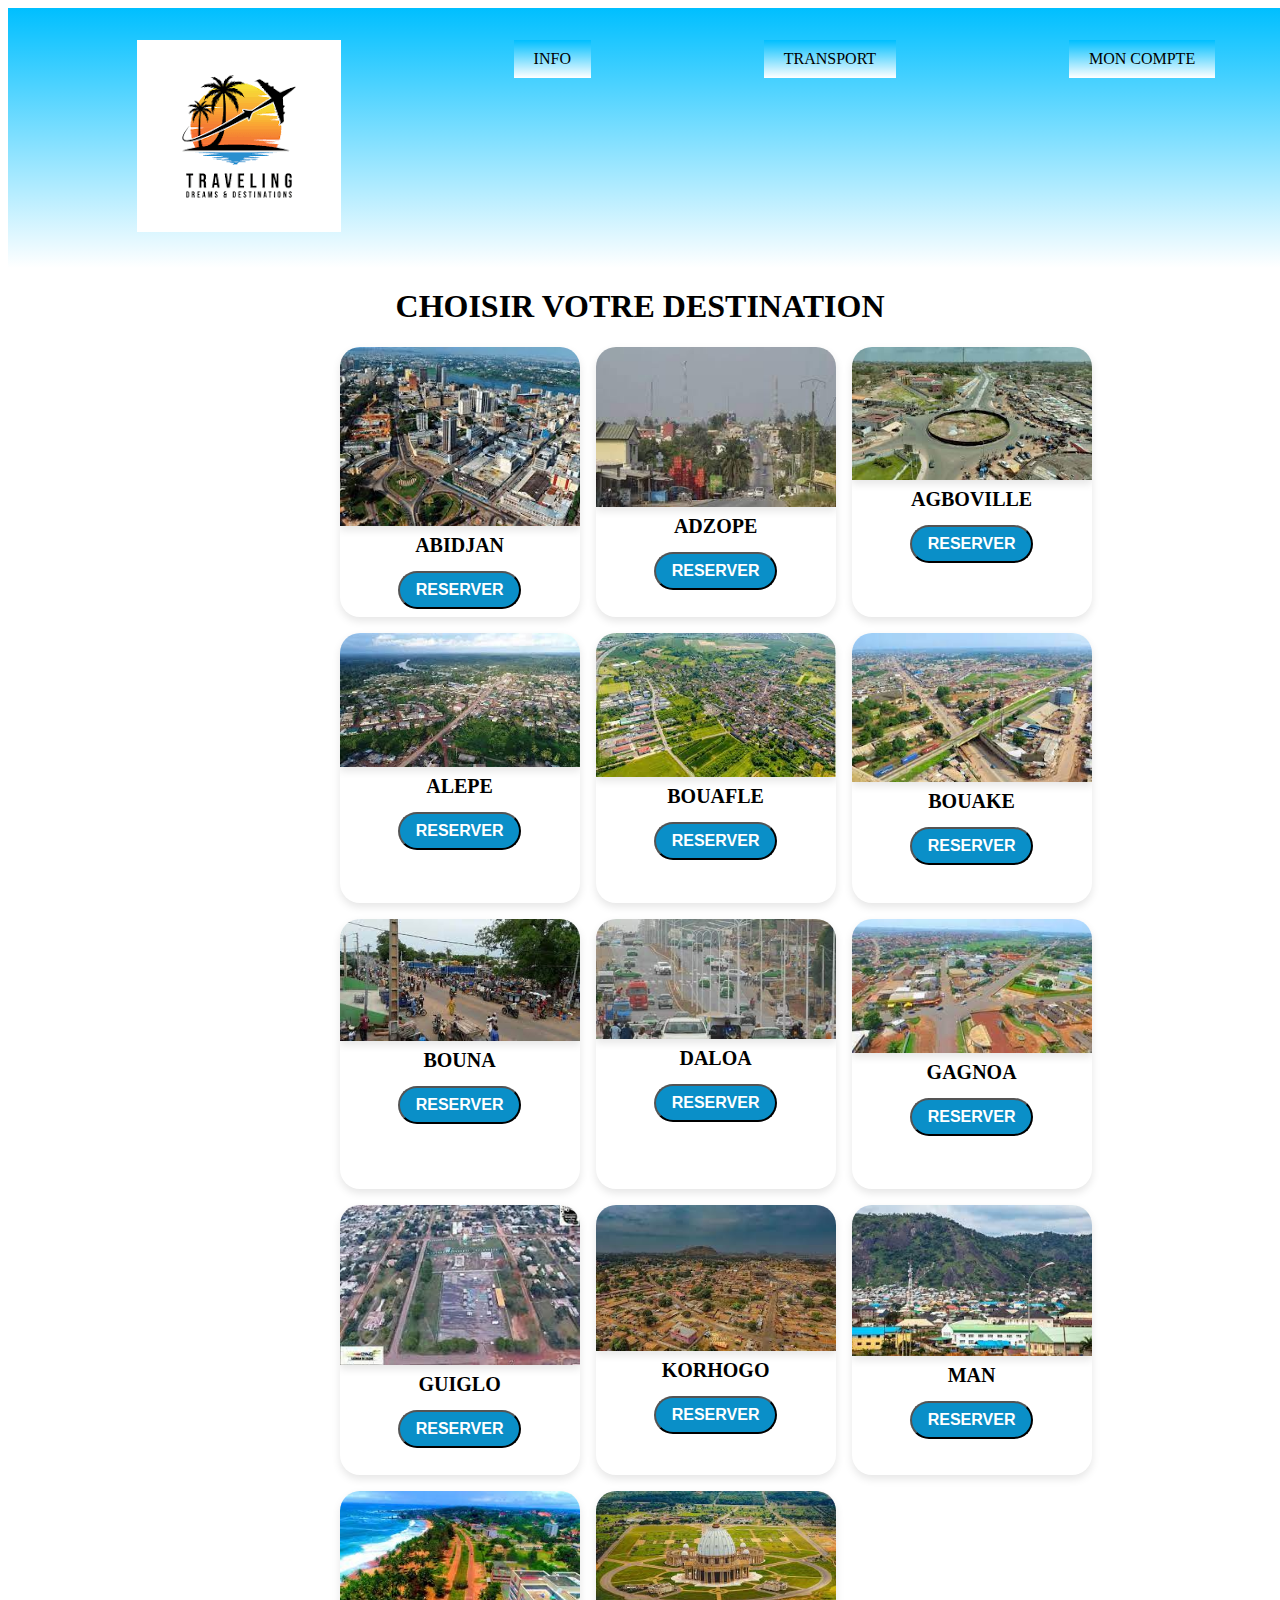
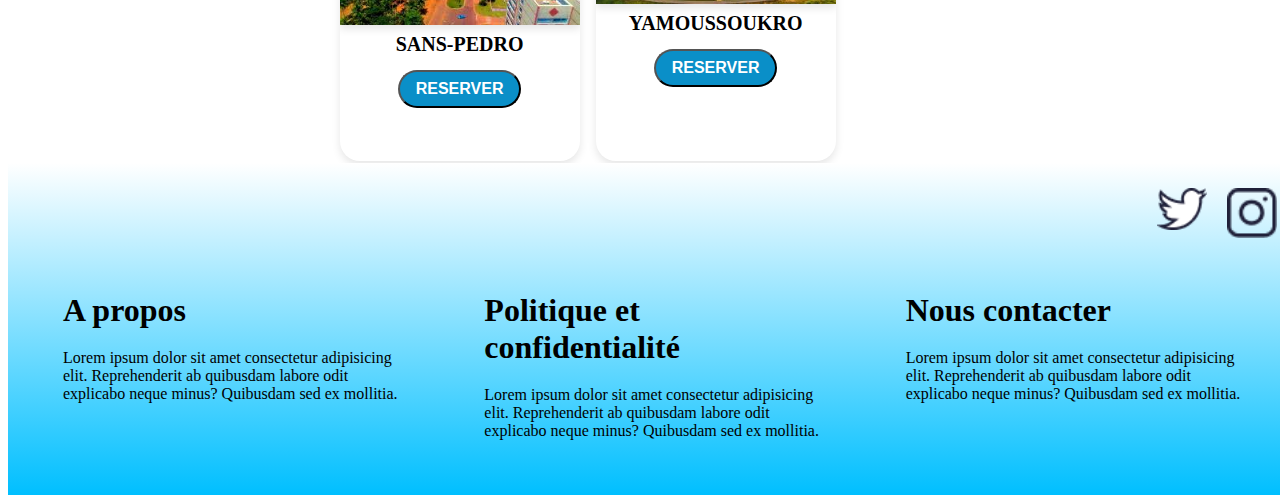
<file: index.html>
<!DOCTYPE html>
<html lang="en">
<head>
    <meta charset="UTF-8">
    <meta name="viewport" content="width=device-width, initial-scale=1.0">
    <title>Document</title>
    <link rel="stylesheet" href="style.css">
</head>
<body>

    <header>
            <ul class="menu">
                <li><img src="logo.png" alt="" /></li>
                
                <li><a href="#" >Info</a>
                    <ul class="sous-menu">
                        <li><a href="#">Nos services</a></li>
                        <li><a href="#">Nos stations</a></li>
                        <li><a href="#">Les tarifs</a></li>
                    </ul>
                </li>

                <li><a href="#">Transport</a>
                    <ul class="sous-menu">
                        <li><a href="#">Vélo</a></li>
                        <li><a href="#">Taxi</a></li>
                        <li><a href="#">Car</a></li>
                        <li><a href="#">train</a></li>
                        <li><a href="#">Avion</a></li>
                    </ul>
                </li>

                <li><a href="#">Mon compte</a>
                    <ul class="sous-menu">
                        <li><a href="me_connecter.html" target="_blank">Me connecter</a></li>
                        <li><a href="inscri.html" target="_blank">M'inscrire</a></li>
                    </ul>
                </li>
                
            </ul>

    </header>
        <h1 id="tete">CHOISIR VOTRE DESTINATION</h1>
    <main>
        
        <section >
            
            <div class="container">
                <!-- Grille de produits -->
                <div class="grid">
                    <div class="ville">
                        <img src="abidjan.jpeg" alt="">
                        <div class="title">ABIDJAN</div>
                        <button class="btn">RESERVER</button>
                    </div>
                    <div class="ville">
                        <img src="adzope.jpeg" alt="">
                        <div class="title">ADZOPE</div>
                        <button class="btn">RESERVER</button>
                    </div>
                    <div class="ville">
                        <img src="agbov.jpeg" alt="">
                        <div class="title">AGBOVILLE</div>
                        <button class="btn">RESERVER</button>
                    </div>
                    <div class="ville">
                        <img src="alepe.jpeg" alt="">
                        <div class="title">ALEPE</div>
                        <button class="btn">RESERVER</button>
                    </div>
                    <div class="ville">
                        <img src="bouafle.jpeg" alt="">
                        <div class="title">BOUAFLE</div>
                        <button class="btn">RESERVER</button>
                    </div>
                    <div class="ville">
                        <img src="bouake.jpeg" alt="">
                        <div class="title">BOUAKE</div>
                        <button class="btn">RESERVER</button>
                    </div>
                    <div class="ville">
                        <img src="bouna.jpeg" alt="">
                        <div class="title">BOUNA</div>
                        <button class="btn">RESERVER</button>
                    </div>
                    <div class="ville">
                        <img src="daloa.jpeg" alt="">
                        <div class="title">DALOA</div>
                        <button class="btn">RESERVER</button>
                    </div>
                    <div class="ville">
                        <img src="gagnoa.jpeg" alt="">
                        <div class="title">GAGNOA</div>
                        <button class="btn">RESERVER</button>
                    </div>
                    <div class="ville">
                        <img src="guiglo.jpeg" alt="">
                        <div class="title">GUIGLO</div>
                        <button class="btn">RESERVER</button>
                    </div>
                    <div class="ville">
                        <img src="Korhogo.jpeg" alt="">
                        <div class="title">KORHOGO</div>
                        <button class="btn">RESERVER</button>
                    </div>
                    <div class="ville">
                        <img src="man.jpeg" alt="">
                        <div class="title">MAN</div>
                        <button class="btn">RESERVER</button>
                    </div>
                    <div class="ville">
                        <img src="san-pedro.jpeg" alt="">
                        <div class="title">SANS-PEDRO</div>
                        <button class="btn">RESERVER</button>
                    </div>
                    <div class="ville">
                        <img src="yamoussou.jpeg" alt="">
                        <div class="title">YAMOUSSOUKRO</div>
                        <button class="btn">RESERVER</button>
                    </div>
                </div>
            </div>
               
        </section>
    </main>

    <footer>
            <div class="logo-bas">
                <a target="_blank" href="https://twitter.com/" class="lien-icone">
                    <img src="twitter.png" alt="Logo Twitter" />
                </a>
                <a target="_blank" href="https://www.instagram.com/" class="lien-icone">
                    <img src="instagram.png" alt="Logo Instagram" />
                </a>
            </div>

            <div class="bas" >
                <div class="foot">
                    <h1>A propos</h1>
                    <p>Lorem ipsum dolor sit amet consectetur adipisicing elit. Reprehenderit ab quibusdam labore odit explicabo neque minus? Quibusdam sed ex mollitia.</p>
                </div>

                <div class="foot">
                    <h1>Politique et confidentialité</h1>
                    <p>Lorem ipsum dolor sit amet consectetur adipisicing elit. Reprehenderit ab quibusdam labore odit explicabo neque minus? Quibusdam sed ex mollitia.</p>
                </div>

                <div class="foot">
                    <h1>Nous contacter</h1>
                    <p>Lorem ipsum dolor sit amet consectetur adipisicing elit. Reprehenderit ab quibusdam labore odit explicabo neque minus? Quibusdam sed ex mollitia.</p>
                </div>

            </div>
    </footer>

</body>
</html>
</file>
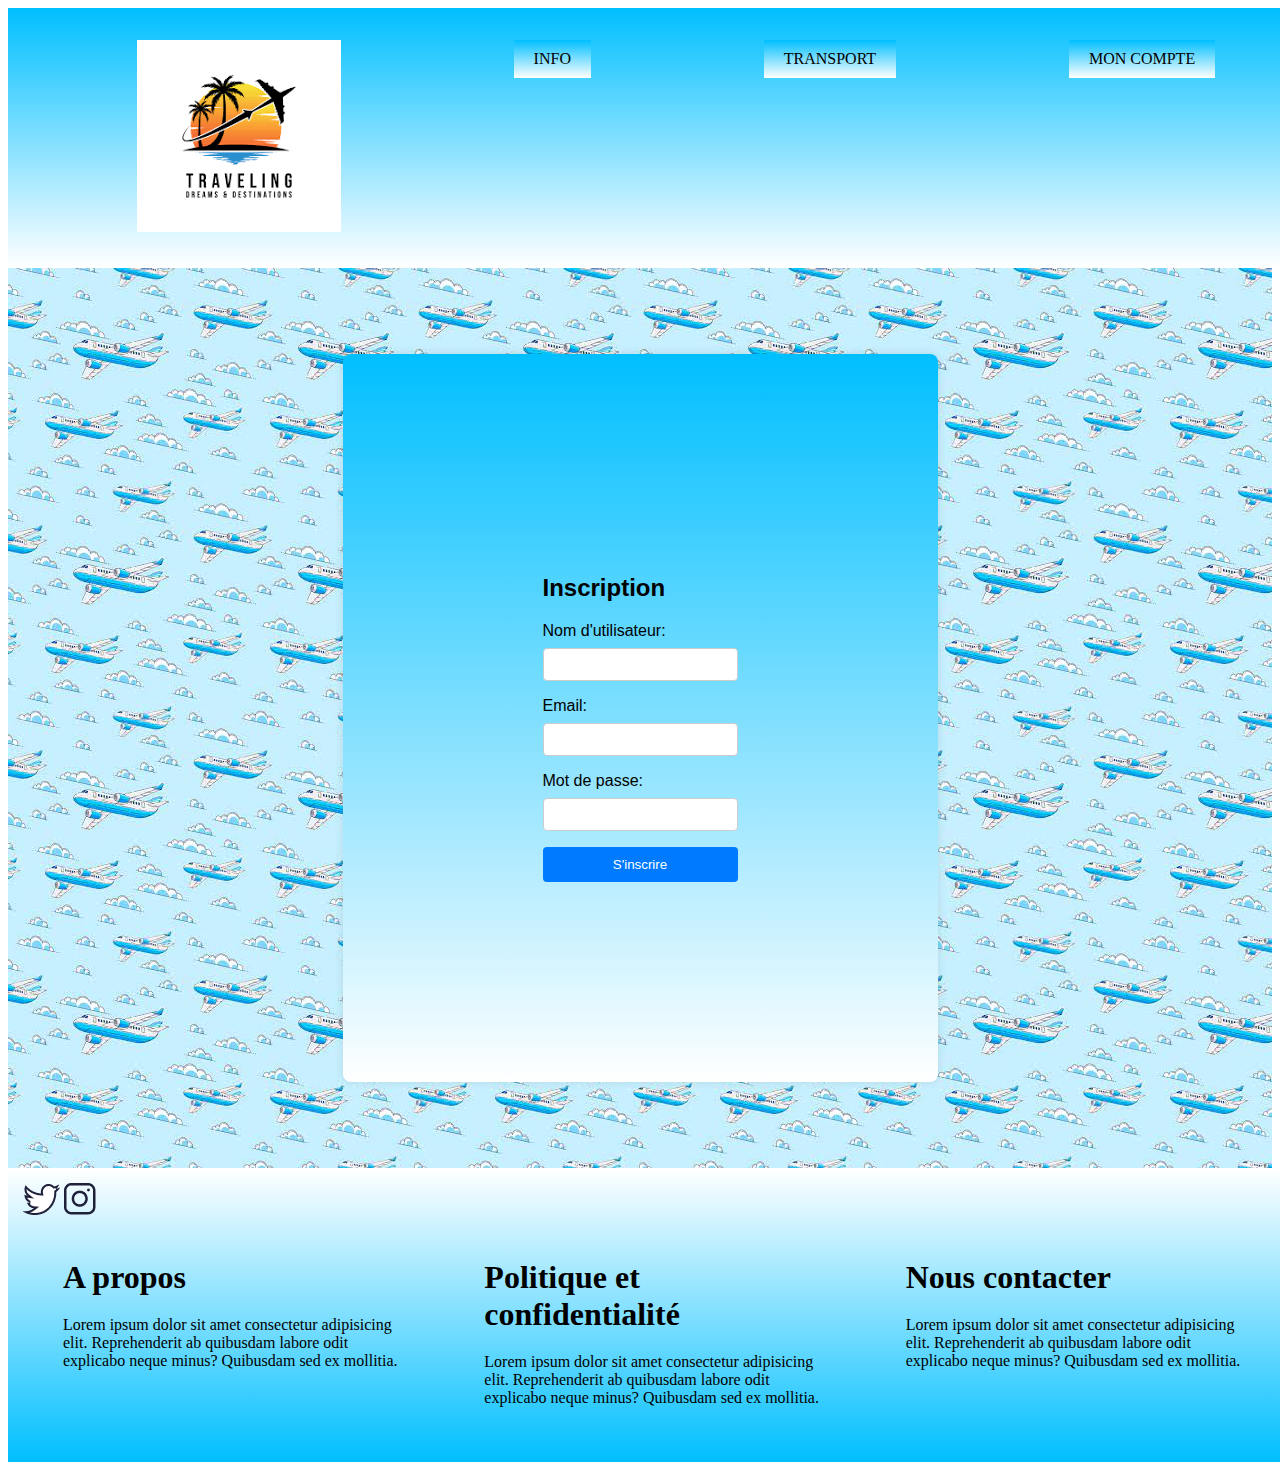
<file: inscri.html>
<!DOCTYPE html>
<html lang="en">
<head>
    <meta charset="UTF-8">
    <meta name="viewport" content="width=device-width, initial-scale=1.0">
    <title>Document</title>
    <link rel="stylesheet" href="inscrit.css">
</head>
<body>

    <header>
            <ul class="menu">
                <li><img src="logo.png" alt="" /></li>
                
                <li><a href="#" >Info</a>
                    <ul class="sous-menu">
                        <li><a href="#">Nos services</a></li>
                        <li><a href="#">Nos stations</a></li>
                        <li><a href="#">Les tarifs</a></li>
                    </ul>
                </li>

                <li><a href="#">Transport</a>
                    <ul class="sous-menu">
                        <li><a href="#">Vélo</a></li>
                        <li><a href="#">Taxi</a></li>
                        <li><a href="#">Car</a></li>
                        <li><a href="#">train</a></li>
                        <li><a href="#">Avion</a></li>
                    </ul>
                </li>

                <li><a href="#">Mon compte</a>
                    <ul class="sous-menu">
                        <li><a href="index.html" target="_blank">Acceuil</a></li>
                        <li><a href="me_connecter.html" target="_blank">Me connecter</a></li>
                    </ul>
                </li>
                
            </ul>

    </header>
    <main>
        <div class="container">

            <div class="form-container">
                <form>
                    <h2>Inscription</h2>
                    <label for="nom">Nom d'utilisateur:</label>
                    <input type="text" required>

                    <label for="email">Email:</label>
                    <input type="email" required>

                    <label for="password">Mot de passe:</label>
                    <input type="password" required>

                    <button>S'inscrire</button>
                </form>
            </div>
    
        </div>
    </main>
    
    <footer>
        <div class="logo-bas">
            <a target="_blank" href="https://twitter.com/" class="lien-icone">
                <img src="twitter.png" alt="Logo Twitter" />
            </a>
            <a target="_blank" href="https://www.instagram.com/" class="lien-icone">
                <img src="instagram.png" alt="Logo Instagram" />
            </a>
        </div>

        <div class="bas" >
            <div class="foot">
                <h1>A propos</h1>
                <p>Lorem ipsum dolor sit amet consectetur adipisicing elit. Reprehenderit ab quibusdam labore odit explicabo neque minus? Quibusdam sed ex mollitia.</p>
            </div>

            <div class="foot">
                <h1>Politique et confidentialité</h1>
                <p>Lorem ipsum dolor sit amet consectetur adipisicing elit. Reprehenderit ab quibusdam labore odit explicabo neque minus? Quibusdam sed ex mollitia.</p>
            </div>

            <div class="foot">
                <h1>Nous contacter</h1>
                <p>Lorem ipsum dolor sit amet consectetur adipisicing elit. Reprehenderit ab quibusdam labore odit explicabo neque minus? Quibusdam sed ex mollitia.</p>
            </div>

        </div>
    </footer>

</body>
</html>
</file>
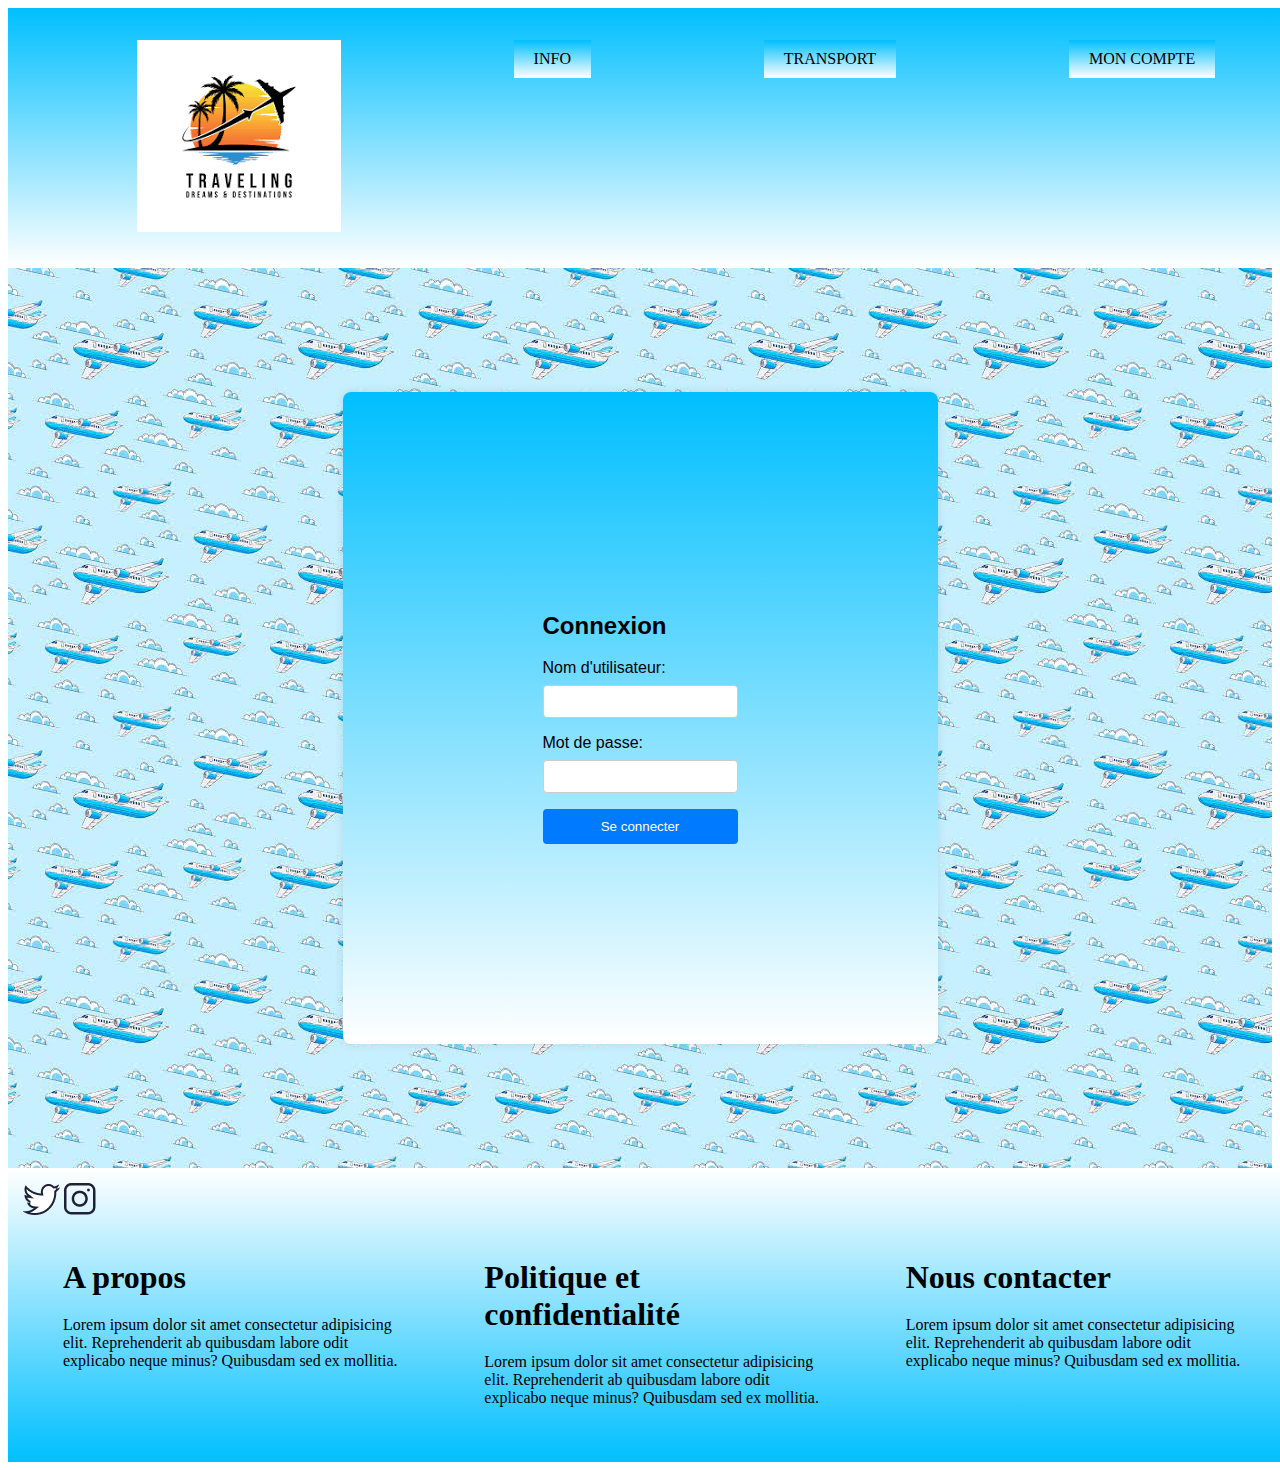
<file: me_connecter.html>
<!DOCTYPE html>
<html lang="en">
<head>
    <meta charset="UTF-8">
    <meta name="viewport" content="width=device-width, initial-scale=1.0">
    <title>Document</title>
    <link rel="stylesheet" href="me_connecter.css">
</head>
<body>

    <header>
            <ul class="menu">
                <li><img src="logo.png" alt="" /></li>
                
                <li><a href="#" >Info</a>
                    <ul class="sous-menu">
                        <li><a href="#">Nos services</a></li>
                        <li><a href="#">Nos stations</a></li>
                        <li><a href="#">Les tarifs</a></li>
                    </ul>
                </li>

                <li><a href="#">Transport</a>
                    <ul class="sous-menu">
                        <li><a href="#">Vélo</a></li>
                        <li><a href="#">Taxi</a></li>
                        <li><a href="#">Car</a></li>
                        <li><a href="#">train</a></li>
                        <li><a href="#">Avion</a></li>
                    </ul>
                </li>

                <li><a href="#">Mon compte</a>
                    <ul class="sous-menu">
                        <li><a href="index.html" target="_blank">Acceuil</a></li>
                        <li><a href="inscri.html" target="_blank">M'inscrire</a></li>
                    </ul>
                </li>
                
            </ul>

    </header>
    <main>
        <div class="container">

            <div class="form-container">
                <form>
                    <h2>Connexion</h2>
                    <label for="nom">Nom d'utilisateur:</label>
                    <input type="text" required>

                    <label for="password">Mot de passe:</label>
                    <input type="password" required>

                    <button >Se connecter</button>
                </form>
            </div>

        </div>
    </main>
    
    <footer>
        <div class="logo-bas">
            <a target="_blank" href="https://twitter.com/" class="lien-icone">
                <img src="twitter.png" alt="Logo Twitter" />
            </a>
            <a target="_blank" href="https://www.instagram.com/" class="lien-icone">
                <img src="instagram.png" alt="Logo Instagram" />
            </a>
        </div>

        <div class="bas" >
            <div class="foot">
                <h1>A propos</h1>
                <p>Lorem ipsum dolor sit amet consectetur adipisicing elit. Reprehenderit ab quibusdam labore odit explicabo neque minus? Quibusdam sed ex mollitia.</p>
            </div>

            <div class="foot">
                <h1>Politique et confidentialité</h1>
                <p>Lorem ipsum dolor sit amet consectetur adipisicing elit. Reprehenderit ab quibusdam labore odit explicabo neque minus? Quibusdam sed ex mollitia.</p>
            </div>

            <div class="foot">
                <h1>Nous contacter</h1>
                <p>Lorem ipsum dolor sit amet consectetur adipisicing elit. Reprehenderit ab quibusdam labore odit explicabo neque minus? Quibusdam sed ex mollitia.</p>
            </div>

        </div>
</footer>

</body>
</html>
</file>
<file: style.css>
header {
    position: relative;
    background: linear-gradient(rgb(0, 191, 255), #ffffff);
    padding: 1em;
    width: 100%;
    text-transform: uppercase;
}

.menu {
    display: flex;
    list-style: none;
    justify-content: space-evenly;
    gap: 100px;
}

.menu li {
    position: relative; 
}

.menu li a {
    display: flex;
    text-decoration: none;
    color: black;
    padding: 10px 20px;
    text-align: center;
    background: linear-gradient(rgb(0, 191, 255), #ffffff);
}

.menu li a:hover {
    background: linear-gradient(rgb(0, 140, 186), #ffffff);
}

.sous-menu {
    display: none;
    position: absolute;
    list-style: none;
    text-align: center;
    background: linear-gradient(rgb(0, 191, 255), #ffffff);
    width: 150px; 
    box-shadow: 0px 8px 16px rgba(0, 0, 0, 0.1);
}

.menu li:hover .sous-menu {
    display: block;
}

.menu .sous-menu li a {
    display: block;
    padding: 10px;
    color: black;
    text-decoration: none;
}

.menu .sous-menu li a:hover {
    background: linear-gradient(rgb(0, 140, 186), #ffffff);
}



#tete{
    text-align: center;
}  



.container {
    width: 80%;
    margin: auto;
    justify-content: center;
    
}


.grid {
    display: grid;
    grid-template-columns: repeat(3, 1fr);
    gap: 1rem;
    background-color: #ffffff; 
    padding: 2px;
}

.ville {
    height: 270px;
    width: 240px;
    background-color: #ffffff;
    border-radius: 20px;
    box-shadow: 0px 4px 8px rgba(0, 0, 0, 0.1);
    overflow: hidden;
}

.ville img {
    width: 100%;
    object-fit: contain;
    box-shadow: 0px 4px 8px rgba(0, 0, 0, 0.1);
}

.title {
    padding: 4px;
    font-weight: bold;
    font-size: 20px;
    text-transform: uppercase;
    text-align: center;
}



.btn{
    background-color: #0a8fc8;
    font-weight: bold;
    color: #ffffff; 
    border-radius: 20px;
    padding: 8px 16px;
    font-size: 16px;
    display: flex;
    margin: 10px auto;
}
.btn:hover{
    background-color: #3ffc00;
    color:black;
}



.lien-icone:hover {
opacity: 0.5;
}

main{
    display: flex;
    justify-content: space-evenly;
}
section{
    display: flex;
    justify-content: space-evenly ;
}


footer {
    position: relative;
    bottom: 0;
    width: 100%;
    background: linear-gradient( #ffffff ,rgb(0, 191, 255));
    padding: 15px;
   
}

.bas{
    display: flex;
    justify-content: center;
    
}

.foot{
    margin: 20px;
    
}
.foot p,h1{
    margin: 20px;
    
}

.logo-bas {
    display: flex;
    justify-content: flex-end; 
}

.lien-icone img {
    width: 50px; 
    margin: 10px; 
}
</file>
<file: inscrit.css>
header {
    position: relative;
    background: linear-gradient(rgb(0, 191, 255), #ffffff);
    padding: 1em;
    width: 100%;
    text-transform: uppercase;
}

.menu {
    display: flex;
    list-style: none;
    justify-content: space-evenly;
    gap: 100px;
}

.menu li {
    position: relative; 
}

.menu li a {
    display: flex;
    text-decoration: none;
    color: black;
    padding: 10px 20px;
    text-align: center;
    background: linear-gradient(rgb(0, 191, 255), #ffffff);
}

.menu li a:hover {
    background: linear-gradient(rgb(0, 140, 186), #ffffff);
}

.sous-menu {
    display: none; 
    position: absolute;
    list-style: none;
    text-align: center;
    background: linear-gradient(rgb(0, 191, 255), #ffffff);
    width: 150px; 
    box-shadow: 0px 8px 16px rgba(0, 0, 0, 0.1); 
}

.menu li:hover .sous-menu {
    display: block;
}

.menu .sous-menu li a {
    display: block;
    padding: 10px;
    color: black;
    text-decoration: none;
}

.menu .sous-menu li a:hover {
    background: linear-gradient(rgb(0, 140, 186), #ffffff);
}



main {
    font-family: Arial, sans-serif;
    background-image: url(voy.jpeg);
    margin: 0;
    display: flex;
    justify-content: center;
    align-items: center;
    height: 100vh;
}

.container {
    display: flex;
    justify-content: center;
}

.form-container {
    background: linear-gradient(rgb(0, 191, 255), #ffffff);
    padding: 200px;
    border-radius: 8px;
    box-shadow: 0 0 10px rgba(0, 0, 0, 0.1);
    margin: 10px;
}

form {
    display: flex;
    flex-direction: column;
}

label {
    margin-bottom: 8px;
}

input {
    padding: 8px;
    margin-bottom: 16px;
    border: 1px solid #ccc;
    border-radius: 4px;
}

button {
    background-color: #007bff;
    color: #fff;
    padding: 10px;
    border: none;
    border-radius: 4px;
    cursor: pointer;
}

button:hover {
    background-color: #00b321;
}

a {
    color: #007bff;
    text-decoration: none;
}

a:hover {
    text-decoration: underline;
}

footer {
    position: relative;
    bottom: 0;
    width: 100%;
    background: linear-gradient( #ffffff ,rgb(0, 191, 255));
    padding: 15px;
   
}

.bas{
    display: flex;
    justify-content: center;
    
}

.foot{
    margin: 20px;
    
}
.foot p,h1{
    margin: 20px;
    
}
</file>
<file: me_connecter.css>
header {
    position: relative;
    background: linear-gradient(rgb(0, 191, 255), #ffffff);
    padding: 1em;
    width: 100%;
    text-transform: uppercase;
}

.menu {
    display: flex;
    list-style: none;
    justify-content: space-evenly;
    gap: 100px;
}

.menu li {
    position: relative;
}

.menu li a {
    display: flex;
    text-decoration: none;
    color: black;
    padding: 10px 20px;
    text-align: center;
    background: linear-gradient(rgb(0, 191, 255), #ffffff);
}

.menu li a:hover {
    background: linear-gradient(rgb(0, 140, 186), #ffffff);
}

.sous-menu {
    display: none; 
    position: absolute;
    list-style: none;
    text-align: center;
    background: linear-gradient(rgb(0, 191, 255), #ffffff);
    width: 150px; 
    box-shadow: 0px 8px 16px rgba(0, 0, 0, 0.1); 
}

.menu li:hover .sous-menu {
    display: block;
}

.menu .sous-menu li a {
    display: block;
    padding: 10px;
    color: black;
    text-decoration: none;
}

.menu .sous-menu li a:hover {
    background: linear-gradient(rgb(0, 140, 186), #ffffff);
}



main {
    font-family: Arial, sans-serif;
    background-image: url(voy.jpeg);
    margin: 0;
    display: flex;
    justify-content: center;
    align-items: center;
    height: 100vh;
}

.container {
    display: flex;
    justify-content: center;
}

.form-container {
    background: linear-gradient(rgb(0, 191, 255), #ffffff);
    padding: 200px;
    border-radius: 8px;
    box-shadow: 0 0 10px rgba(0, 0, 0, 0.1);
    margin: 10px;
}

form {
    display: flex;
    flex-direction: column;
}

label {
    margin-bottom: 8px;
}

input {
    padding: 8px;
    margin-bottom: 16px;
    border: 1px solid #ccc;
    border-radius: 4px;
}

button {
    background-color: #007bff;
    color: #fff;
    padding: 10px;
    border: none;
    border-radius: 4px;
    cursor: pointer;
}

button:hover {
    background-color: #0056b3;
}

a {
    color: #007bff;
    text-decoration: none;
}

a:hover {
    text-decoration: underline;
}

footer {
    position: relative;
    bottom: 0;
    width: 100%;
    background: linear-gradient( #ffffff ,rgb(0, 191, 255));
    padding: 15px;
   
}

.bas{
    display: flex;
    justify-content: center;
    
}

.foot{
    margin: 20px;
    
}
.foot p,h1{
    margin: 20px;
    
}
</file>
